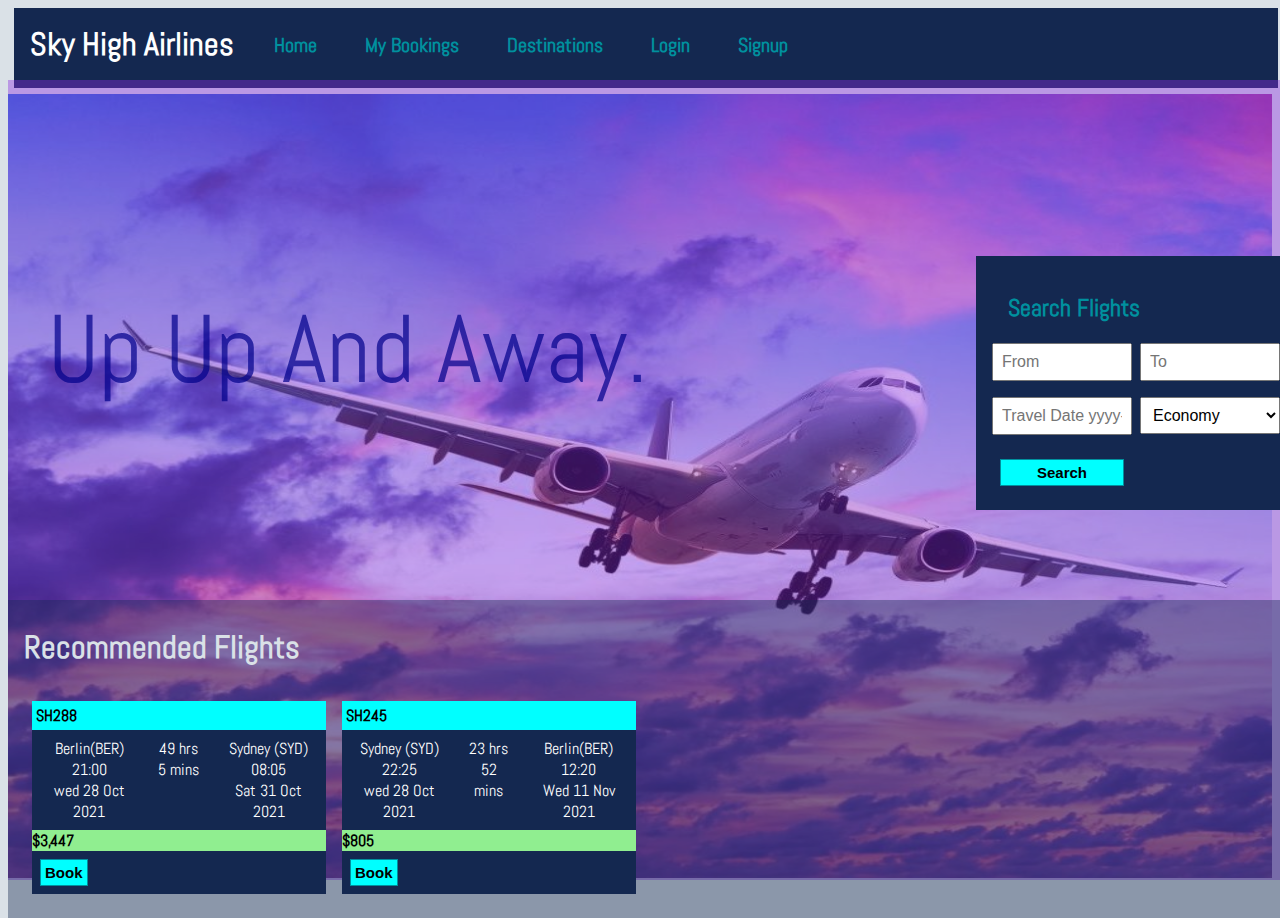
<file: index.html>
<!doctype html>
<html>
    <head>
        <title>Sky high</title>
         <link rel="stylesheet" href="styles/styles.css">
    </head>
    <body>
        
        
        <div class="nav">
            <h1 class="logo">Sky High Airlines</h1>
            <a class="nav-item" href="index.html">Home</a>
            <a class="nav-item" href="booking.html">My Bookings</a>
            <a class="nav-item" href="destinations.html">Destinations</a>
            <a class="nav-item" href="login.html">Login</a>
            <a class="nav-item" href="signup.html">Signup</a>
        </div>
        
        
        <img class="banner-image" src="images/flight.jpeg">
        
        <div class="shading"></div>
        
        <div class="banner-text">Up Up And Away.</div>
     <div class="search">    
        <div class="search-form-container">
            <h2 class="heading">Search Flights</h2>
            <form action="index.html">
                <div class="search-element-container">
                    <div class="form-group">
                        <input class="form-element" type="text" name="from" placeholder="From" required>
                    </div>
                    <div class="form-group">
                        <input class="form-element" type="text" name="to" placeholder="To" required>
                    </div>
                    <div class="form-group">
                        <input type="text" name="travelDate" placeholder="Travel Date yyyy-mm-dd" 
                           class="form-element" pattern="([12]\d{3}-(0[1-9]|1[0-2])-(0[1-9]|[12]\d|3[01]))" 
                           title="yyyy-mm-dd" required>
                    </div>
                    <div class="form-group">
                        <select name="class" class="form-element">
                            <option>Economy</option>
                            <option>Business</option>
                            <option>First</option>
                        </select>
                    </div>
                     <input type="submit" value="Search" class="btn">
                </div>
               
            </form>
        </div>
    </div>        
    <div class="recommended-flights">  
        <h2 class="heading-recommended-flights">Recommended Flights</h2>
        
        <div class="flights">
            <div class="flight">
                <div class="fight_no">SH288</div>
                <div class="schedule">
                    <div class="departure">
                        <div class="from">Berlin(BER)</div>
                        <div class="depart_time">21:00</div>
                        <div class="depart_date">wed 28 Oct 2021</div>
                        
                    </div>
                    <div class="duration">49 hrs 5 mins</div>
                    <div class="arrival">
                        <div class="to">Sydney (SYD)</div>
                        <div class="arrival_time">08:05</div>
                        <div class="arrival_date">Sat 31 Oct 2021</div>
                    </div>
                </div>
                <div class="cost">$3,447</div>
                
                <form action="booking.html">
                    <input type="submit" value="Book" class="btn">
                </form>
            </div>
            
             <div class="flight">
                <div class="fight_no">SH245</div>
                <div class="schedule">
                    <div class="departure">
                        <div class="from">Sydney (SYD)</div>
                        <div class="depart_time">22:25</div>
                        <div class="depart_date">wed 28 Oct 2021</div>
                        
                    </div>
                    <div class="duration">23 hrs 52 mins</div>
                    <div class="arrival">
                        <div class="to">Berlin(BER)</div>
                        <div class="arrival_time">12:20</div>
                        <div class="arrival_date">Wed 11 Nov 2021</div>
                    </div>
                </div>
                <div class="cost">$805</div>
                <form action="booking.html">
                    <input type="submit" value="Book" class="btn">
                </form>
            </div>
            
        </div>
    </div>
        </body>
</html>
</file>
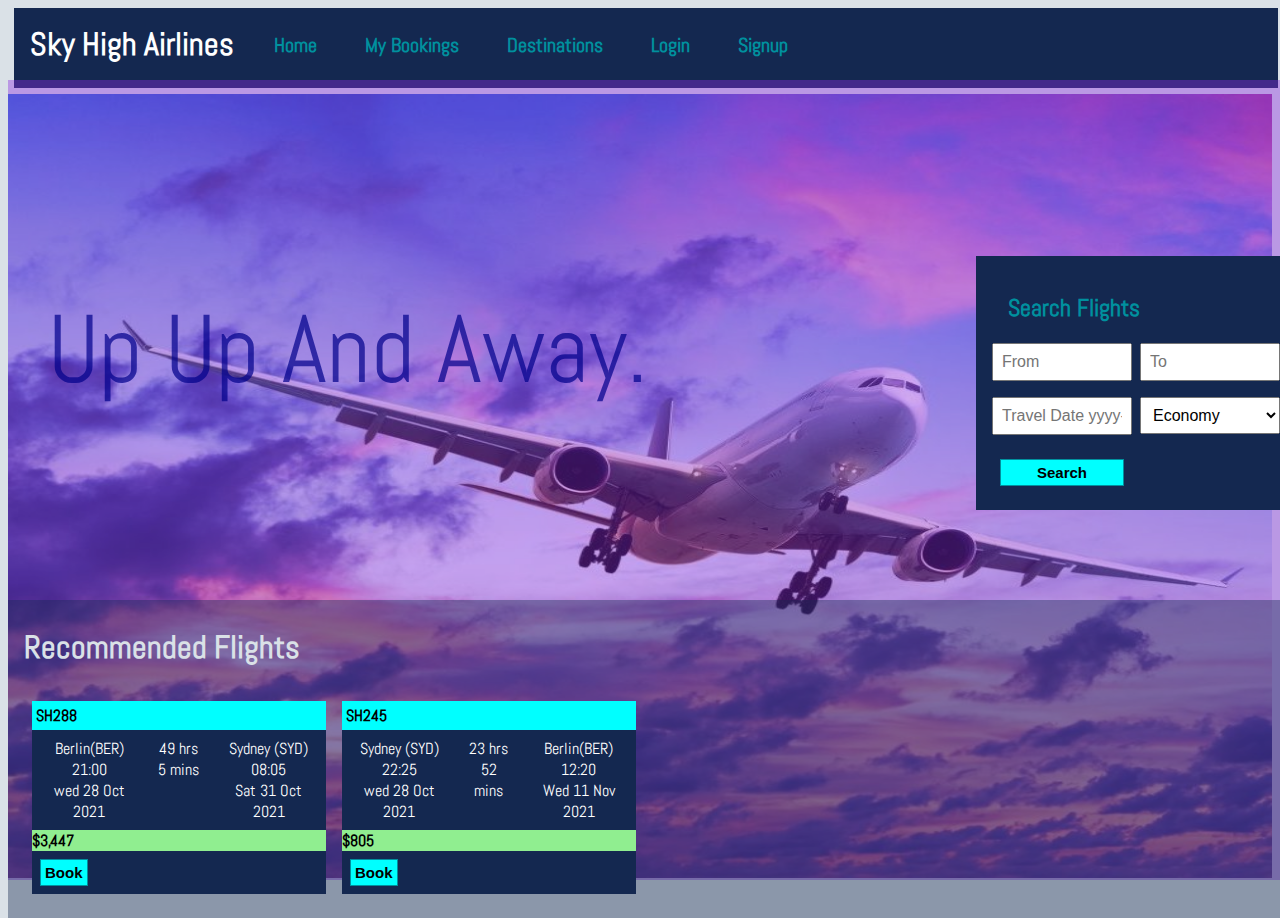
<file: Sky High/index.html>
<!doctype html>
<html>
    <head>
        <title>Sky high</title>
         <link rel="stylesheet" href="styles/styles.css">
    </head>
    <body>
        
        
        <div class="nav">
            <h1 class="logo">Sky High Airlines</h1>
            <a class="nav-item" href="index.html">Home</a>
            <a class="nav-item" href="booking.html">My Bookings</a>
            <a class="nav-item" href="destinations.html">Destinations</a>
            <a class="nav-item" href="login.html">Login</a>
            <a class="nav-item" href="signup.html">Signup</a>
        </div>
        
        
        <img class="banner-image" src="images/flight.jpeg">
        
        <div class="shading"></div>
        
        <div class="banner-text">Up Up And Away.</div>
     <div class="search">    
        <div class="search-form-container">
            <h2 class="heading">Search Flights</h2>
            <form action="index.html">
                <div class="search-element-container">
                    <div class="form-group">
                        <input class="form-element" type="text" name="from" placeholder="From" required>
                    </div>
                    <div class="form-group">
                        <input class="form-element" type="text" name="to" placeholder="To" required>
                    </div>
                    <div class="form-group">
                        <input type="text" name="travelDate" placeholder="Travel Date yyyy-mm-dd" 
                           class="form-element" pattern="([12]\d{3}-(0[1-9]|1[0-2])-(0[1-9]|[12]\d|3[01]))" 
                           title="yyyy-mm-dd" required>
                    </div>
                    <div class="form-group">
                        <select name="class" class="form-element">
                            <option>Economy</option>
                            <option>Business</option>
                            <option>First</option>
                        </select>
                    </div>
                     <input type="submit" value="Search" class="btn">
                </div>
               
            </form>
        </div>
    </div>        
    <div class="recommended-flights">  
        <h2 class="heading-recommended-flights">Recommended Flights</h2>
        
        <div class="flights">
            <div class="flight">
                <div class="fight_no">SH288</div>
                <div class="schedule">
                    <div class="departure">
                        <div class="from">Berlin(BER)</div>
                        <div class="depart_time">21:00</div>
                        <div class="depart_date">wed 28 Oct 2021</div>
                        
                    </div>
                    <div class="duration">49 hrs 5 mins</div>
                    <div class="arrival">
                        <div class="to">Sydney (SYD)</div>
                        <div class="arrival_time">08:05</div>
                        <div class="arrival_date">Sat 31 Oct 2021</div>
                    </div>
                </div>
                <div class="cost">$3,447</div>
                <form action="booking.html">
                    <input type="submit" value="Book" class="btn">
                </form>
            </div>
            
             <div class="flight">
                <div class="fight_no">SH245</div>
                <div class="schedule">
                    <div class="departure">
                        <div class="from">Sydney (SYD)</div>
                        <div class="depart_time">22:25</div>
                        <div class="depart_date">wed 28 Oct 2021</div>
                        
                    </div>
                    <div class="duration">23 hrs 52 mins</div>
                    <div class="arrival">
                        <div class="to">Berlin(BER)</div>
                        <div class="arrival_time">12:20</div>
                        <div class="arrival_date">Wed 11 Nov 2021</div>
                    </div>
                </div>
                <div class="cost">$805</div>
                <form action="booking.html">
                    <input type="submit" value="Book" class="btn">
                </form>
            </div>
            
        </div>
    </div>
        </body>
</html>
</file>
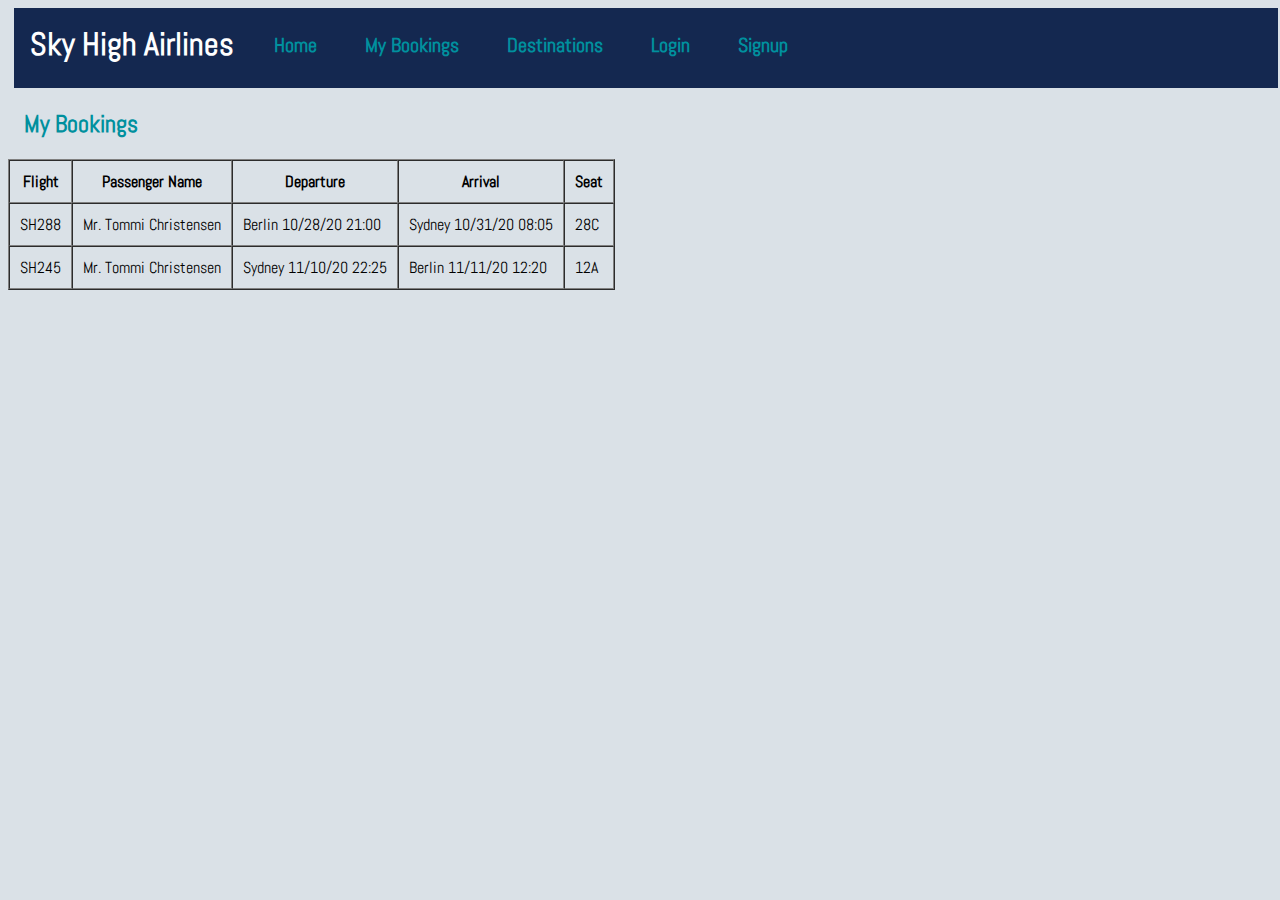
<file: booking.html>
<!doctype html>
<html>
     <head>
        <title>Booking</title>
         <link rel="stylesheet" href="styles/styles.css">
    </head>
    <body>
        <div class="nav">
        <h1 class="logo">Sky High Airlines</h1>
        <a class="nav-item" href="index.html">Home</a>
        <a class="nav-item" href="booking.html">My Bookings</a>
        <a class="nav-item" href="destinations.html">Destinations</a>
        <a class="nav-item" href="login.html">Login</a>
        <a class="nav-item" href="signup.html">Signup</a>
            </div>
        <h2 class="heading">My Bookings</h2>
    
        <table border="1" cellspacing="0" cellpadding="10">
            <tr>
                <th>Flight</th>
                <th>Passenger Name</th>
                <th>Departure</th>
                <th>Arrival</th>
                <th>Seat</th>
            </tr>
            <tr>
                <td>SH288</td>
                <td>Mr. Tommi Christensen</td>
                <td>Berlin 10/28/20 21:00</td>
                <td>Sydney 10/31/20 08:05</td>
                <td>28C</td>
            </tr>
            <tr>
                <td>SH245</td>
                <td>Mr. Tommi Christensen</td>
                <td>Sydney 11/10/20 22:25</td>
                <td>Berlin 11/11/20 12:20</td>
                <td>12A</td>
            </tr>
        </table>
    </body>
</html>
</file>
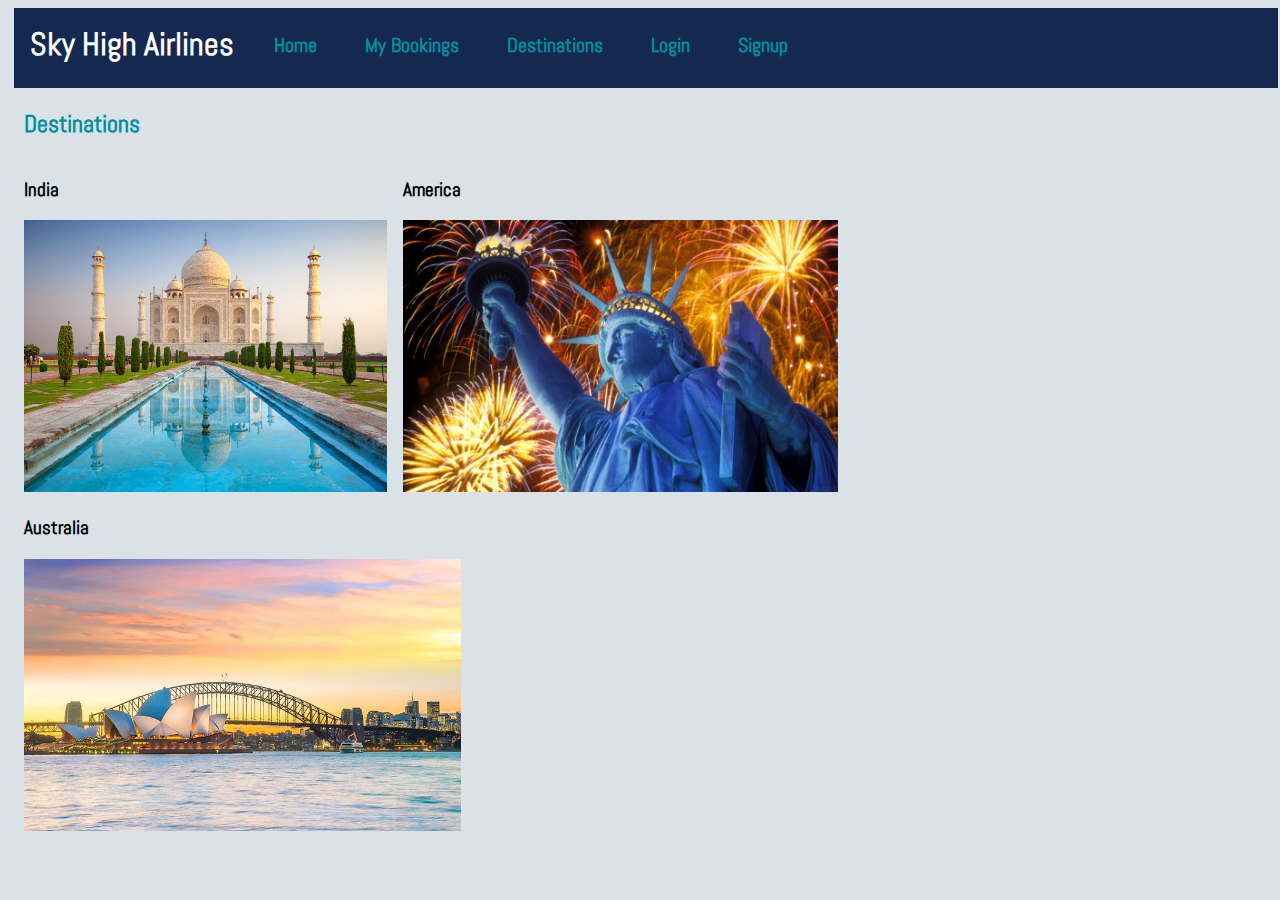
<file: destinations.html>
<!doctype html>
<html>
    <head>
        <title>Destination</title>
         <link rel="stylesheet" href="styles/styles.css">
    </head>
    <body>
        <div class="nav">
        <h1 class="logo">Sky High Airlines</h1>
        <a class="nav-item" href="index.html">Home</a>
        <a class="nav-item" href="booking.html">My Bookings</a>
        <a class="nav-item" href="destinations.html">Destinations</a>
        <a class="nav-item" href="login.html">Login</a>
        <a class="nav-item" href="signup.html">Signup</a>
     </div>
        <h2 class="heading">Destinations</h2>
        
    <div class="destination">
        <h3>India</h3>
        <img  class="des-img" src="images/taj.jpeg">
     </div>
        
    <div  class="destination">
        <h3>America</h3>
        <img class="des-img" src="images/america.jpg">
    </div>
    
    <div  class="destination">   
        <h3 >Australia</h3>
        <img  class="des-img" src="images/australia.jpg" >
      </div>   
    </body>
</html>
</file>
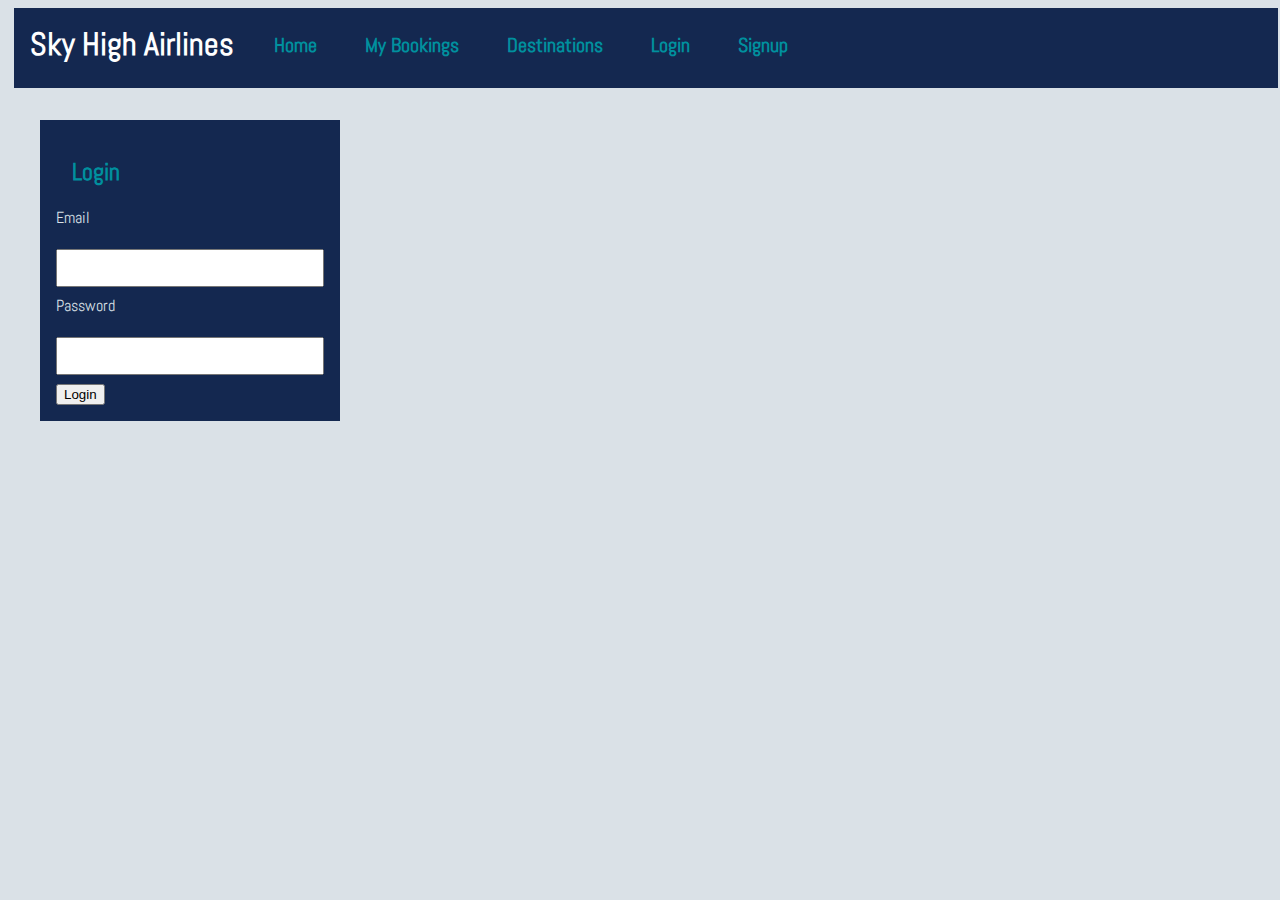
<file: login.html>
<!doctype html>
<html>
    <head>
        <title>Login</title>
         <link rel="stylesheet" href="styles/styles.css">
    </head>
    <body>
        <div class="nav">
        <h1 class="logo">Sky High Airlines</h1>
        <a class="nav-item" href="index.html">Home</a>
        <a class="nav-item" href="booking.html">My Bookings</a>
        <a class="nav-item" href="destinations.html">Destinations</a>
        <a class="nav-item" href="login.html">Login</a>
        <a class="nav-item" href="signup.html">Signup</a>
            </div>
    <div class="login-container" >
        <h2  class="heading">Login</h2>
        
        <form action="index.html">
          <div class="login-elements">
              <div class="form-group">
            <label class="label" for="email">Email</label><br>
            <input class="form-element" type="text" name="email" id="email" required>
             </div>
               <div class="form-group">
            <label class="label" id="password">Password</label><br>
            <input class="form-element" type="password" name="password" id="password" required>
              </div>
        </div>        
            <input type="submit" value="Login">
        </form>
    </div>
        
    </body>
</html>
</file>
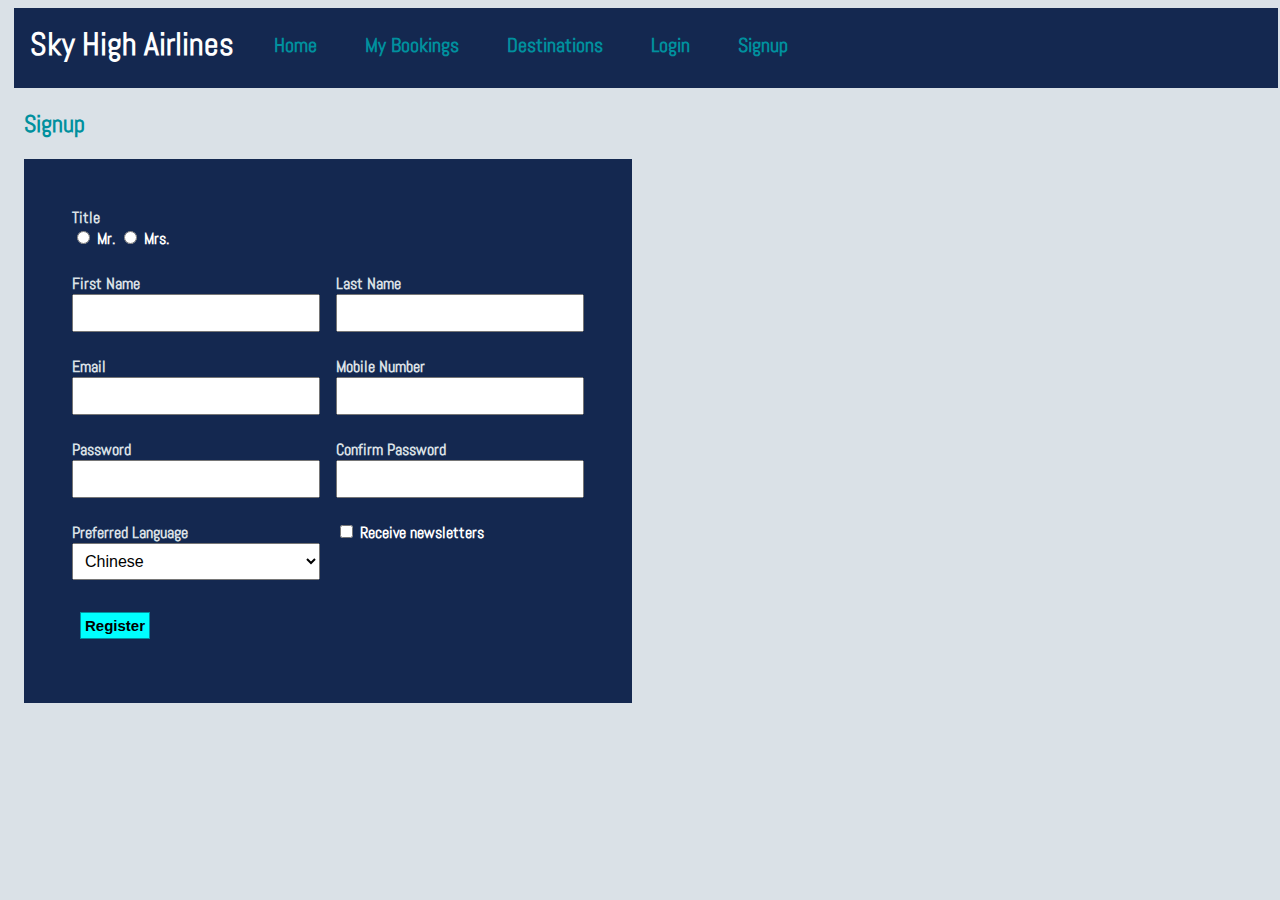
<file: signup.html>
<!doctype html>
<html>
    <head>
        <title>Signup</title>
         <link rel="stylesheet" href="styles/styles.css">
    </head>
    <body>
        <div class="nav">
        <h1 class="logo">Sky High Airlines</h1>
        <a class="nav-item" href="index.html">Home</a>
        <a class="nav-item" href="booking.html">My Bookings</a>
        <a class="nav-item" href="destinations.html">Destinations</a>
        <a class="nav-item" href="login.html">Login</a>
        <a class="nav-item" href="signup.html">Signup</a>
            </div>
        <h2  class="heading">Signup</h2>
        <table cellpadding="10">
            <form action="login.html">
               <div class="signup-element-container">
                    <div class="form-group">
                        <label class="label">Title</label>
                        <input type="radio" name="title" value="mister" id="mister" required>
                        <label class="label-inline" for="mister">Mr.</label>
                        <input type="radio" name="title" value="missus" id="missus">
                        <label class="label-inline" for="missus">Mrs.</label>
                    </div>
                    <div></div>
                    <div class="form-group">
                        <label class="label" for="firstName">First Name</label>
                        <input type="text" class="form-input" name="firstName" id="firstName" required>
                    </div>
                    <div class="form-group">
                        <label class="label" for="lastName">Last Name</label>
                        <input type="text" class="form-input" name="lastName" id="lastName" required>
                    </div>
                    <div class="form-group">
                        <label class="label" for="email">Email</label>
                        <input type="text" class="form-input" name="email" id="email" required 
                               pattern="[a-z0-9._%+-]+@[a-z0-9.-]+\.[a-z]{2,}$" 
                               title="xxxx@yyyy.zzz format">
                    </div>
                    <div class="form-group">
                        <label class="label" for="mobileNumber">Mobile Number</label>
                        <input type="text" class="form-input" name="mobileNumber" id="mobileNumber" pattern="[0-9]{10}">
                    </div>
                    <div class="form-group">
                        <label class="label" for="password">Password</label>
                        <input type="password" class="form-input" name="password" id="password" 
                               pattern="    (?=.*\d)(?=.*[a-z])(?=.*[A-Z]).{8,}" 
                               title="A number, 1 upper case, 1 lower case with 8 or more characters" required>
                    </div>
                    <div class="form-group">
                        <label class="label" for="confirmPassword">Confirm Password</label>
                        <input type="password" class="form-input" name="confirmPassword" id="confirmPassword" required
                               pattern="(?=.*\d)(?=.*[a-z])(?=.*[A-Z]).{8,}" 
                               title="Password must contain 1 number, 1 upper case, 1 lower case and at least 8 or more characters">
                    </div>
                    <div class="form-group">
                        <label class="label" for="language">Preferred Language</label>
                        <select class="form-input" name="language" id="language">
                            <option>Chinese</option>
                            <option>Spanish</option>
                            <option>English</option>
                            <option>Hindi</option>
                            <option>Portuguese</option>
                        </select>
                    </div>
                    <div class="form-group">
                        <input type="checkbox" name="newsletter" id="newsletter">
                        <label class="label-inline" for="newsletter">Receive newsletters</label>
                    </div>
               
                <div class="form-group">
                    <input type="submit" value="Register" class="btn">
                </div>
                    </div>
            </form>
        </table>
    </body>
</html>
</file>
<file: styles/styles.css>
@import url('https://fonts.googleapis.com/css2?family=Abel&display=swap');

body{
    font-family: Abel;
    background-color: #DAE1E7
    
}

.nav{
   background-color:#142850;
    color: #00909E;
    width: 100%;
    height: 5rem;
    margin: 0.4rem;
    
}
.nav-item{
    color: #00909E;
    font-weight: bold;
    font-size: 1.25rem; 
    float: left;
    margin: 1.5rem;
    text-decoration: none;
}
.nav-item:hover{
    color: #DAE1E7;
}
.heading{
    color: #00909E;
    clear: both;
    margin-left: 1rem;
}
.logo{
    color: white;
    float: left;
    margin: 1rem;
}
.destination{
    float: left;
    margin-left: 1rem;
}
.des-img{
    max-width: 100%;
    max-height: 17rem;
}

.flights{
    display: grid;
    grid-template-columns: 1fr 1fr 1fr 1fr;
    margin: 1rem;
}
.flight{
   margin: 0.5rem;
    background-color: #142850;
}
.fight_no{
    background-color: aqua;
    padding: 0.25rem;
    font-weight: bold;
}
.schedule{
    display: grid;
    grid-template-columns: 2fr 1fr 2fr;
    grid-gap: 0.25rem;
    color: #00909e;
}
.duration{
    color: white;
    text-align: center;
    margin: 0.5rem;
}
.departure{
    color: white;
    text-align: center;
    margin: 0.5rem
}
.arrival{
    color: white;
    text-align: center;
    margin: 0.5rem;
}
.cost{
   
     background-color: lightgreen;
    font-weight: bold;
     
}
.btn{
    
    background-color: aqua;
    font-weight: bold;
    border: solid 0.1rem #00909e;
    padding: 0.25rem;
    cursor: pointer;
    margin: 0.5rem;
    float: left;
    font-size: 0.9375rem;

}
.btn:hover{
    background-color: #dae1e7;
    color: #00909e;
}
*{
    box-sizing:border-box;
}
.login-container{
    
    width: 300px;
    color: white;
    background-color: #142850;
    margin: 2rem;
    padding: 1rem;
}
.login-elements{
    display: grid;
    
}
.label{
    color: #dae1e7;
    display: block;

}
.form-group{
    margin-bottom: 0.5rem;

    
}
.form-element{
    width: 100%;
    padding: 0.5rem;
    font-size: 1rem;
    outline: none;
    
} 
.form-input{
    width: 100%;
    padding: 0.5rem;
    font-size: 1rem;
    outline: none;
}

.signup-element-container{
    display: grid;
    grid-template-columns: 1fr 1fr;
    grid-gap: 1rem;
    background-color: #142850;
    color: white;
    padding: 3rem;
    width: 38rem;
    margin: 1rem;
    font-weight: 600;
}
.search-form-container{
   width: 20rem;
    background-color: #142850;
    padding: 1rem;
    margin: 1rem;
}
.search-element-container{
    display: grid;
    grid-template-columns: 1fr 1fr;
    grid-gap: 0.5rem;
}

.banner-image{
    position: relative;
    width: 100%;
    height: 49rem
    
}
.banner-text{
position: absolute;
    width: 38rem;
    top: 18rem;
    left:3rem;
    color: darkblue;
    font-size: 6rem;
    opacity: 0.7;
    
}
.shading{
    position: absolute;
    
    width: 100%;
    height: 50rem;
    opacity: 0.4;
    background-color: blueviolet;
    top: 5rem;
}
.heading-recommended-flights{
    margin-left: 1rem;
    color: #DAE1E7;
    font-size: 2rem
    
}
.recommended-flights{
    position: absolute;
    top: 37.5rem;
    background-color: rgba(20,40,80,0.4);
    
}

.search{
    position: absolute;
    top: 15rem;
    left: 60rem;
    
}
</file>
<file: Sky High/styles/styles.css>
@import url('https://fonts.googleapis.com/css2?family=Abel&display=swap');

body{
    font-family: Abel;
    background-color: #DAE1E7
    
}

.nav{
   background-color:#142850;
    color: #00909E;
    width: 100%;
    height: 5rem;
    margin: 0.4rem;
    
}
.nav-item{
    color: #00909E;
    font-weight: bold;
    font-size: 1.25rem; 
    float: left;
    margin: 1.5rem;
    text-decoration: none;
}
.nav-item:hover{
    color: #DAE1E7;
}
.heading{
    color: #00909E;
    clear: both;
    margin-left: 1rem;
}
.logo{
    color: white;
    float: left;
    margin: 1rem;
}
.destination{
    float: left;
    margin-left: 1rem;
}
.des-img{
    max-width: 100%;
    max-height: 17rem;
}

.flights{
    display: grid;
    grid-template-columns: 1fr 1fr 1fr 1fr;
    margin: 1rem;
}
.flight{
   margin: 0.5rem;
    background-color: #142850;
}
.fight_no{
    background-color: aqua;
    padding: 0.25rem;
    font-weight: bold;
}
.schedule{
    display: grid;
    grid-template-columns: 2fr 1fr 2fr;
    grid-gap: 0.25rem;
    color: #00909e;
}
.duration{
    color: white;
    text-align: center;
    margin: 0.5rem;
}
.departure{
    color: white;
    text-align: center;
    margin: 0.5rem
}
.arrival{
    color: white;
    text-align: center;
    margin: 0.5rem;
}
.cost{
   
     background-color: lightgreen;
    font-weight: bold;
     
}
.btn{
    
    background-color: aqua;
    font-weight: bold;
    border: solid 0.1rem #00909e;
    padding: 0.25rem;
    cursor: pointer;
    margin: 0.5rem;
    float: left;
    font-size: 0.9375rem;

}
.btn:hover{
    background-color: #dae1e7;
    color: #00909e;
}
*{
    box-sizing:border-box;
}
.login-container{
    
    width: 300px;
    color: white;
    background-color: #142850;
    margin: 2rem;
    padding: 1rem;
}
.login-elements{
    display: grid;
    
}
.label{
    color: #dae1e7;
    display: block;

}
.form-group{
    margin-bottom: 0.5rem;

    
}
.form-element{
    width: 100%;
    padding: 0.5rem;
    font-size: 1rem;
    outline: none;
    
} 
.form-input{
    width: 100%;
    padding: 0.5rem;
    font-size: 1rem;
    outline: none;
}

.signup-element-container{
    display: grid;
    grid-template-columns: 1fr 1fr;
    grid-gap: 1rem;
    background-color: #142850;
    color: white;
    padding: 3rem;
    width: 38rem;
    margin: 1rem;
    font-weight: 600;
}
.search-form-container{
   width: 20rem;
    background-color: #142850;
    padding: 1rem;
    margin: 1rem;
}
.search-element-container{
    display: grid;
    grid-template-columns: 1fr 1fr;
    grid-gap: 0.5rem;
}

.banner-image{
    position: relative;
    width: 100%;
    height: 49rem
    
}
.banner-text{
position: absolute;
    width: 38rem;
    top: 18rem;
    left:3rem;
    color: darkblue;
    font-size: 6rem;
    opacity: 0.7;
    
}
.shading{
    position: absolute;
    
    width: 100%;
    height: 50rem;
    opacity: 0.4;
    background-color: blueviolet;
    top: 5rem;
}
.heading-recommended-flights{
    margin-left: 1rem;
    color: #DAE1E7;
    font-size: 2rem
    
}
.recommended-flights{
    position: absolute;
    top: 37.5rem;
    background-color: rgba(20,40,80,0.4);
    
}

.search{
    position: absolute;
    top: 15rem;
    left: 60rem;
    
}
</file>
